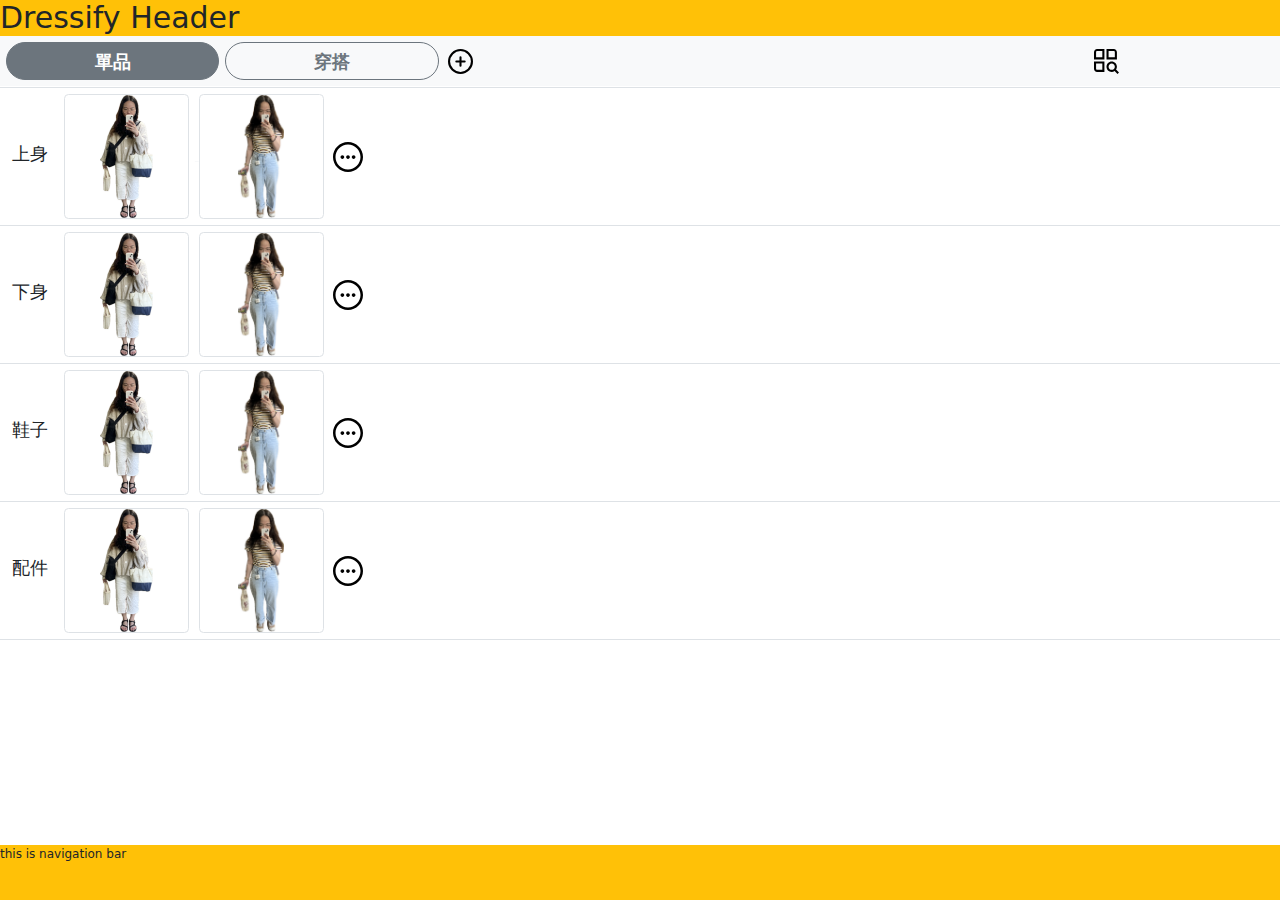
<file: index.html>
<!DOCTYPE html>
<html lang="en">

<head>
  <meta charset="UTF-8">
  <meta name="viewport" content="width=device-width, initial-scale=1.0">
  <!-- <meta name="viewport" content="width=375, initial-scale=1.0"> -->
  <!-- Bootstrap 5.3.3 -->
  <link href="https://cdn.jsdelivr.net/npm/bootstrap@5.3.3/dist/css/bootstrap.min.css" rel="stylesheet"
    integrity="sha384-QWTKZyjpPEjISv5WaRU9OFeRpok6YctnYmDr5pNlyT2bRjXh0JMhjY6hW+ALEwIH" crossorigin="anonymous">
  <style>
    html {
      font-size: 12px;
    }
    body {
      min-width: 375px;
    }
    /* 調整字體大小 */
    .text-xs {
      font-size: 12px;
    }
    .text-s {
      font-size: 14px;
    }
    .text-m {
      font-size: 16px;
    }
    .text-l {
      font-size: 18px;
    }
    .text-xl {
      font-size: 20px;
    }
    header {
      height: 50px;
    }
    nav {
      height: 55px;
    }

    img {
      object-fit: contain;
    }

    .md-18 {
      font-size: 18px;
    }

    .material-symbols-outlined.md-32 {
      font-size: 32px;
    }
  </style>
</head>

<body>
  <header class="bg-warning pb-5 fixed-top">
    <h1>Dressify Header</h1>
  </header>
  <div class="py-5">
    <!-- header -->
    <div class="container-fluid fixed-top bg-light my-5">
      <div class="row align-items-center">
        <a href="./index.html" class="col-2 ms-2 my-2 btn btn-outline-secondary md-18 active rounded-pill"><b>單品</b></a>
  
        <a href="./closet_match.html" class="col-2 ms-2 my-2 btn btn-outline-secondary md-18 rounded-pill"><b>穿搭</b></a>

        <a href="./closet_add.html" class="col-6"><img src="./icons/add.svg" style="width: 25px;" alt="add"></a>
        
        <a href="./closet_search.html" class="col-1 ms-2"><img src="./icons/pic-search.svg" style="width: 25px;" alt="search"></a>
        
      </div>
    </div>

    <!-- 空間補償，避免被 fixed-top 遮擋 -->
    <div style="padding-top: 45px;"></div>

    <!-- body Single Products-->
    <div class="pt-2 pb-3 mb-3">
      <!-- 部位 -->
      <div class="border-top">
        <span class="px-3 md-18">上身</span>
        <a href="./check_single.html" class="text-light">
          <img class="border rounded my-2 me-2" width="125px" height="125px" src="./img/eg1.jpg" alt="loading...">
        </a>
        <img class="border rounded my-2 me-2" width="125px" height="125px" src="./img/eg2.jpg" alt="loading...">
        <a href="./single_1.html"><img src="icons/dot-pending.svg" style="width: 30px;" alt="more"></a>
      </div>

      <!-- 部位 -->
      <div class="border-top">
        <span class="px-3 md-18">下身</span>
        <img class="border rounded my-2 me-2" width="125px" height="125px" src="./img/eg1.jpg" alt="loading...">
        <img class="border rounded my-2 me-2" width="125px" height="125px" src="./img/eg2.jpg" alt="loading...">
        <a href="./single_2.html"><img src="icons/dot-pending.svg" style="width: 30px;" alt="more"></a>
      </div>

      <!-- 部位 -->
      <div class="border-top">
        <span class="px-3 md-18">鞋子</span>
        <img class="border rounded my-2 me-2" width="125px" height="125px" src="./img/eg1.jpg" alt="loading...">
        <img class="border rounded my-2 me-2" width="125px" height="125px" src="./img/eg2.jpg" alt="loading...">
        <a href="./single_3.html"><img src="icons/dot-pending.svg" style="width: 30px;" alt="more"></a>
      </div>

      <!-- 部位 -->
      <div class="border-top border-bottom">
        <span class="px-3 md-18">配件</span>
        <img class="border rounded my-2 me-2" width="125px" height="125px" src="./img/eg1.jpg" alt="loading...">
        <img class="border rounded my-2 me-2" width="125px" height="125px" src="./img/eg2.jpg" alt="loading...">
        <a href="./single_4.html"><img src="icons/dot-pending.svg" style="width: 30px;" alt="more"></a>
      </div>

    </div>

  </div>
  <nav class="bg-warning pb-4 fixed-bottom">this is navigation bar</nav>


  <script src="https://cdn.jsdelivr.net/npm/bootstrap@5.3.3/dist/js/bootstrap.bundle.min.js"
    integrity="sha384-YvpcrYf0tY3lHB60NNkmXc5s9fDVZLESaAA55NDzOxhy9GkcIdslK1eN7N6jIeHz"
    crossorigin="anonymous"></script>
</body>

</html>
</file>
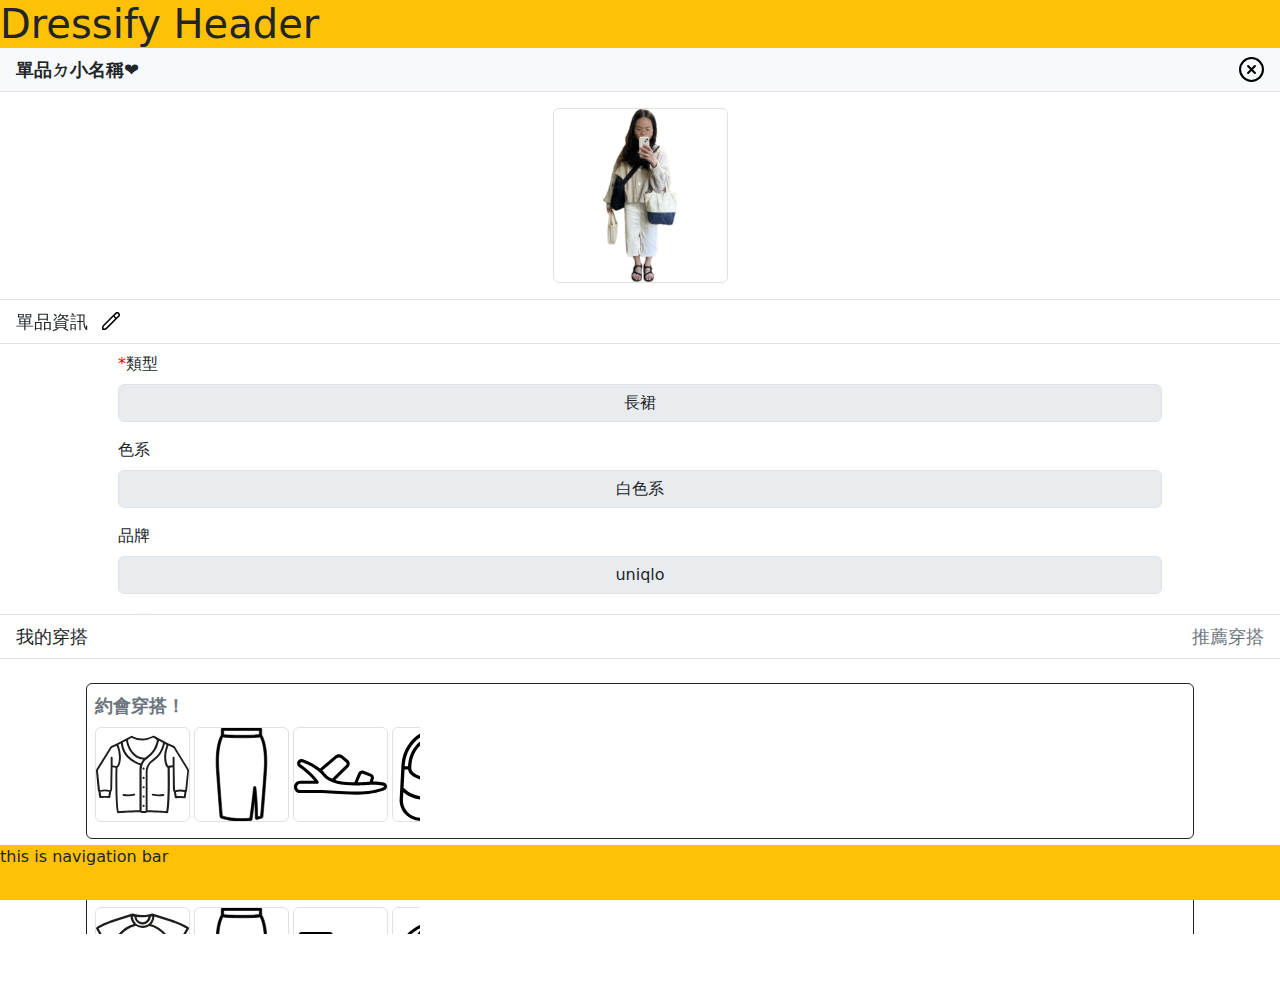
<file: check_single.html>
<!DOCTYPE html>
<html lang="en">

<head>
  <meta charset="UTF-8">
  <meta name="viewport" content="width=device-width, initial-scale=1.0">
  <!-- <meta name="viewport" content="width=375, initial-scale=1.0"> -->
  <!-- Bootstrap 5.3.3 -->
  <link href="https://cdn.jsdelivr.net/npm/bootstrap@5.3.3/dist/css/bootstrap.min.css" rel="stylesheet"
    integrity="sha384-QWTKZyjpPEjISv5WaRU9OFeRpok6YctnYmDr5pNlyT2bRjXh0JMhjY6hW+ALEwIH" crossorigin="anonymous">
  <style>
    img {
      object-fit: contain;
    }

    .md-18 {
      font-size: 18px;
    }

    .material-symbols-outlined.md-32 {
      font-size: 32px;
    }

    label.required::before {
      content: '*';
      color: red;
    }

    header {
      height: 50px;
    }

    nav {
      height: 55px;
    }
  </style>
</head>

<body>
  <header class="bg-warning pb-5 fixed-top">
    <h1>Dressify Header</h1>
  </header>

  <div class="py-5">
    <!-- header -->
    <div class="fixed-top bg-light my-5">
      <div class="d-flex justify-content-between align-items-center border-bottom">
        <div id="sTitle" class="px-3 p-2 md-18"><b>單品ㄉ小名稱❤</b></div>

        <a href="./index.html" class="px-3"><img src="icons/cross-circle.svg" style="width: 25px;" alt="cancel"></a>
      </div>
      <div class="p-3 text-center bg-white border-bottom">
        <img class="border rounded" width="175px" height="175px" src="./img/eg1.jpg" alt="loading...">
      </div>
    </div>

    <!-- 空間補償，避免被 fixed-top 遮擋 -->
    <div style="padding-top: 252px;"></div>

    <!-- input/select body for editing info -->
    <!-- 單品資訊header -->
    <div class="px-3 p-2 md-18 border-bottom d-flex justify-content-between sticky-top">
      <div>
        <span class="pe-2">單品資訊</span>
        <img id="editIcon" class="align-middle pb-1 edited" src="icons/pencil.svg" alt="edit" style="width: 18px;">
      </div>
      <div class="d-none editing">
        <img id="cancelEditIcon" class="me-2" src="icons/cross.svg" alt="cancel" style="width: 18px;">
        <img id="confirmEditIcon" src="icons/check.svg" alt="confirm" style="width: 18px;">
      </div>
    </div>

    <!-- 單品資訊content -->
    <div class="container px-5 p-2" style="height: 270px; overflow-y: auto;">

      <div class="mb-3 d-none editing">
        <label for="" class="form-label required">名稱</label>
        <input class="form-control" type="text" value="單品ㄉ小名稱❤" required>
      </div>

      <div class="mb-3">
        <label for="" class="form-label required">類型</label>
        <input class="form-control text-center edited" type="text" value="長裙" disabled>

        <select name="type" class="form-select text-center d-none editing" id="" required>
          <option hidden>請選擇類型</option>

          <optgroup label="外套">
            <option value="">羽絨外套</option>
            <option value="">羽絨外套</option>
            <option value="">大衣外套</option>
          </optgroup>
          <optgroup label="襯衫">
            <option value="">商務襯衫</option>
            <option value="">休閒襯衫</option>
            <option value="">Polo衫</option>
          </optgroup>
          <optgroup label="T-shirt">
            <option value="">長袖</option>
            <option value="">短袖</option>
            <option value="">連帽</option>
          </optgroup>
          <optgroup label="其他">
            <option value="">毛衣/針織</option>
            <option value="">連身褲/裙</option>
          </optgroup>

          <optgroup label="褲子">
            <option value="">牛仔褲</option>
            <option value="">西裝褲</option>
            <option value="">工裝褲</option>
            <option value="">棉褲</option>
            <option value="">九分褲</option>
            <option value="">卡其褲</option>
            <option value="">寬褲</option>
            <option value="">短褲</option>
          </optgroup>
          <optgroup label="裙子">
            <option value="" selected>長裙</option>
            <option value="">短裙</option>
          </optgroup>

          <option value="">拖鞋/涼鞋</option>
          <option value="">運動鞋</option>
          <option value="">休閒鞋</option>
          <option value="">高跟鞋</option>
          <option value="">皮鞋</option>
          <option value="">靴子</option>

          <optgroup label="帽子">
            <option value="">毛帽</option>
            <option value="">棒球帽</option>
            <option value="">漁夫帽</option>
            <option value="">貝雷帽</option>
            <option value="">草帽</option>
            <option value="">紳士帽</option>
          </optgroup>
          <optgroup label="包包">
            <option value="">後背包</option>
            <option value="">側背包</option>
            <option value="">手拿包</option>
          </optgroup>

        </select>
      </div>

      <div class="mb-3">
        <label for="" class="form-label">色系</label>
        <input class="form-control text-center edited" type="text" value="白色系" disabled>

        <select name="" id="" class="form-select text-center d-none editing">
          <option hidden>請選擇色系</option>
          <option value="">黑色系</option>
          <option value="" selected>白色系</option>
          <option value="">灰色系</option>
          <option value="">紅色系</option>
          <option value="">黃色系</option>
          <option value="">綠色系</option>
          <option value="">藍色系</option>
          <option value="">橘色系</option>
          <option value="">紫色系</option>
        </select>
      </div>

      <div class="mb-3">
        <label for="" class="form-label">品牌</label>
        <input class="form-control text-center edited" type="text" value="uniqlo" disabled>

        <input class="form-control text-center d-none editing" type="text" value="uniqlo">
      </div>

      <div class="mb-3">
        <label for="" class="form-label">尺寸</label>
        <input class="form-control text-center edited" type="text" value="S" disabled>

        <select name="" id="" class="form-select text-center d-none editing">
          <option hidden>請選擇尺寸</option>
          <option value="">XXS</option>
          <option value="">XS</option>
          <option value="" selected>S</option>
          <option value="">M</option>
          <option value="">L</option>
          <option value="">XL</option>
          <option value="">XXL</option>
        </select>
      </div>

    </div>

    <!-- 相關穿搭header -->
    <div class="px-3 p-2 md-18 border-top border-bottom sticky-top bg-white">
      <div class="d-flex justify-content-between">
        <div id="sMy">我的穿搭</div>
        <div id="sShare" class="text-secondary">推薦穿搭</div>
      </div>
    </div>

    <!-- 相關穿搭content -->
    <!-- 我的穿搭 -->
    <div id="sMyArea" class="container px-3" style="height: 275px; overflow-y: auto;">
      <!-- 穿搭eg1. -->
      <div class="border rounded mt-4 px-2 p-2 border-dark">
        <strong class="text-secondary md-18">約會穿搭！</strong>
        <div class="d-flex" style="width: 325px; overflow-x: auto;">
          <div>
            <img class="border rounded my-2 me-1" width="95px" src="./icons/items/item10.svg">
          </div>

          <div>
            <img class="border rounded my-2 me-1" width="95px" src="./icons/items/item20.svg">
          </div>

          <div>
            <img class="border rounded my-2 me-1" width="95px" src="./icons/items/item22.svg">
          </div>

          <div>
            <img class="border rounded my-2 me-1" width="95px" src="./icons/items/item36.svg">
          </div>
        </div>
      </div>

      <!-- 穿搭eg2. -->
      <div class="border rounded mt-4 px-2 p-2 border-dark">
        <strong class="text-secondary md-18">小日常（這裡是輸入的穿搭的標題哦！）</strong>
        <div class="d-flex" style="width: 325px; overflow-x: auto;">
          <div>
            <img class="border rounded my-2 me-1" width="95px" src="./icons/items/item8.svg">
          </div>

          <div>
            <img class="border rounded my-2 me-1" width="95px" src="./icons/items/item20.svg">
          </div>

          <div>
            <img class="border rounded my-2 me-1" width="95px" src="./icons/items/item24.svg">
          </div>

          <div>
            <img class="border rounded my-2 me-1" width="95px" src="./icons/items/item29.svg">
          </div>

          <div>
            <img class="border rounded my-2 me-1" width="95px" src="./icons/items/item34.svg">
          </div>
        </div>
      </div>
    </div>

    <!-- 推薦穿搭 -->
    <div id="sShareArea" class="container p-3 d-none">
      這裡要放穿搭牆的相關照片！（請偷昱凱ㄉ！）
    </div>

  </div>

  </div>
  <nav class="bg-warning pb-4 fixed-bottom">this is navigation bar</nav>


  <script src="https://cdn.jsdelivr.net/npm/bootstrap@5.3.3/dist/js/bootstrap.bundle.min.js"
    integrity="sha384-YvpcrYf0tY3lHB60NNkmXc5s9fDVZLESaAA55NDzOxhy9GkcIdslK1eN7N6jIeHz"
    crossorigin="anonymous"></script>

  <script>
    // 處理編輯單品資訊的部分！
    function handleEdit() {
      // console.log(event.target);

      // 找到class='edited'的部分，讓他們消失
      document.querySelectorAll('.edited').forEach(elem => {
        elem.classList.add('d-none');
      })

      // 找到class='editing'的部分，並顯示出來
      document.querySelectorAll('.editing').forEach(elem => {
        elem.classList.remove('d-none');
      })
    }

    document.getElementById('editIcon').onclick = handleEdit;

    function handleCancelEdit() {
      if (confirm('確定放棄編輯？')) {  // 可以考慮使用bootstrap的modal？
        // 找到class='edited'的部分，並顯示出來
        document.querySelectorAll('.edited').forEach(elem => {
          elem.classList.remove('d-none');
        })

        // 找到class='editing'的部分，讓他們消失
        document.querySelectorAll('.editing').forEach(elem => {
          elem.classList.add('d-none');
        })
      }
    }

    document.getElementById('cancelEditIcon').onclick = handleCancelEdit;

    function handleConfirmEdit() {
      // 這裡一樣可以下if(confirm('確定完成編輯？')){}
      // 要多一個拿到上面editing中 user's input並改寫edited裡面的value！
      const editing = document.querySelectorAll('.editing');
      const edited = document.querySelectorAll('.edited');

      const editedName = editing[1].children[1].value;
      // const editedType = editing[2].querySelector('option[selected]').innerText; 這個不會跟著「選擇之後」做改變～～
      const editedType = editing[2].options[editing[2].selectedIndex].text;
      const editedColor = editing[3].options[editing[3].selectedIndex].text;
      const editedBrand = editing[4].value;
      const editedSize = editing[5].options[editing[5].selectedIndex].text;

      // 把上面拿到的更改後的value放在input的value中（就是之後會render的地方～）
      document.getElementById('sTitle').innerText = editedName;
      edited[1].value = editedType;
      edited[2].value = editedColor;
      edited[3].value = editedBrand;
      edited[4].value = editedSize;

      // 找到class='edited'的部分，並顯示出來
      edited.forEach(elem => {
        elem.classList.remove('d-none');
      })

      // 找到class='editing'的部分，讓他們消失
      editing.forEach(elem => {
        elem.classList.add('d-none');
      })
    }

    document.getElementById('confirmEditIcon').onclick = handleConfirmEdit;

    // 處理我的穿搭／推薦穿搭的隱藏、顯示
    // -1 點擊「推薦穿搭」
    function handleShare() {
      // 更改標頭文字顏色
      document.getElementById('sShare').classList.remove('text-secondary');  
      document.getElementById('sMy').classList.add('text-secondary');

      // 更改顯示的area
      document.getElementById('sShareArea').classList.remove('d-none');  
      document.getElementById('sMyArea').classList.add('d-none');
    }
    document.getElementById('sShare').onclick = handleShare;

    // -2 點擊「我的穿搭」
    function handleMy() {
      // 更改標頭文字顏色
      document.getElementById('sMy').classList.remove('text-secondary');  
      document.getElementById('sShare').classList.add('text-secondary');

      // 更改顯示的area
      document.getElementById('sMyArea').classList.remove('d-none');  
      document.getElementById('sShareArea').classList.add('d-none');
    }
    document.getElementById('sMy').onclick = handleMy;
  </script>
</body>


</html>
</file>
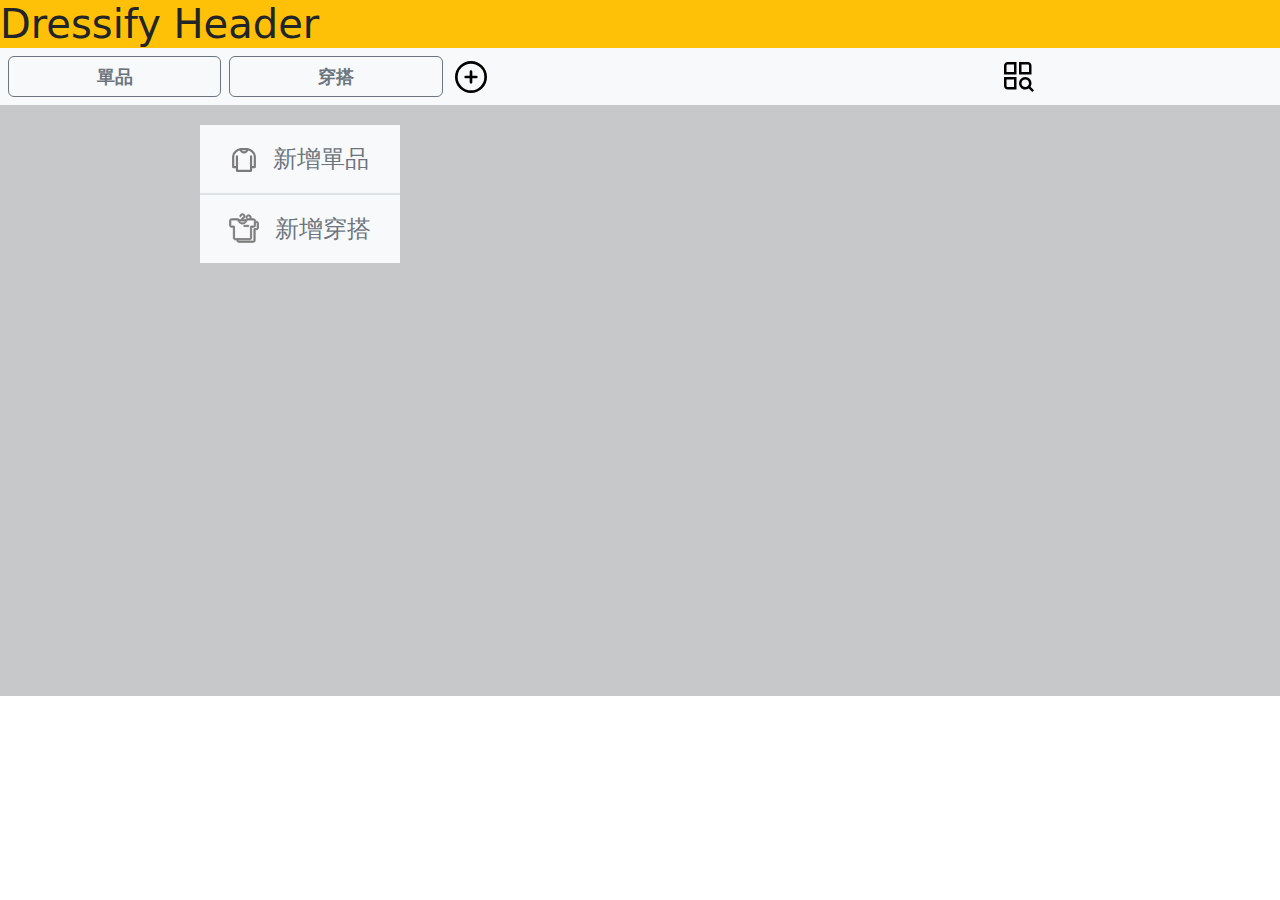
<file: closet_add.html>
<!DOCTYPE html>
<html lang="en">

<head>
  <meta charset="UTF-8">
  <!-- <meta name="viewport" content="width=device-width, initial-scale=1.0"> -->
  <meta name="viewport" content="width=375, initial-scale=1.0">
  <!-- Bootstrap 5.3.3 -->
  <link href="https://cdn.jsdelivr.net/npm/bootstrap@5.3.3/dist/css/bootstrap.min.css" rel="stylesheet"
    integrity="sha384-QWTKZyjpPEjISv5WaRU9OFeRpok6YctnYmDr5pNlyT2bRjXh0JMhjY6hW+ALEwIH" crossorigin="anonymous">
  <style>
    img {
      object-fit: contain;
    }

    .md-18 {
      font-size: 18px;
    }

    .md-24 {
      font-size: 24px;
    }

    .material-symbols-outlined.md-32 {
      font-size: 32px;
    }

    #addPopM {
      transform: translateY(100%);  /* 初始滑出畫面外 */
      transition: transform 0.5s ease;  /* 平滑過渡效果 */
    }

    #addPopM.show {
      transform: translateY(0); /* 滑入畫面 */
    }
  </style>
</head>

<body>
  <header class="bg-warning pb-5 fixed-top">
    <h1>Dressify Header</h1>
  </header>
  <div class="pt-5">
    <!-- header -->
    <div class="container-fluid fixed-top bg-light my-5">
      <div class="row align-items-center">
        <a href="./index.html" class="col-2 ms-2 my-2 btn btn-outline-secondary md-18"><b>單品</b></a>

        <a href="./closet_match.html" class="col-2 ms-2 my-2 btn btn-outline-secondary md-18"><b>穿搭</b></a>

        <a href="./closet_add.html" class="col-5"><img src="./icons/add.svg" style="width: 32px;" alt="add"></a>

        <a href="./closet_search.html" class="col-1 ms-3"><img src="./icons/pic-search.svg" style="width: 30px;"
            alt="search"></a>

      </div>
    </div>

    <div id="addOverlay" class="mt-5 p-2 bg-dark bg-opacity-25" style="height: 600px;">
      <div class="bg-light position-fixed" style="width: 200px; top: 125px; margin-left: 15%;">
        <div id="addBtnS" class="border-bottom border-2 md-24 text-center py-3 text-secondary"><img
            src="./icons/add_single.svg" class="align-text-bottom opacity-50" style="width: 26px;"
            alt="one"><span>&nbsp;&nbsp;新增單品</span></div>

        <div id="addBtnM" class="md-24 text-center py-3 text-secondary"><img src="./icons/add_match.svg"
            class="align-text-bottom opacity-50" style="width: 30px;" alt="set"><span>&nbsp;&nbsp;新增穿搭</span></div>
      </div>
    </div>
  </div>

  <div id="addPopM" class="fixed-bottom bg-light rounded-top" style="height: 220px;"> 
    <div class="mx-5 my-3 pt-3">
      <!-- href needs to be set for redirecting -->
      <a href="#" class="btn btn-dark md-24 p-3" style="width: 275px;">
        <img src="./icons/add_match_closet_white.svg" class="align-text-bottom" style="width: 26px;">
        <span class="md-24">&nbsp;&nbsp;衣櫃搭配</span>
      </a>
    </div>
    <div class="mx-5 my-3">
      <!-- href needs to be set for redirecting -->
      <a href="#" class="btn btn-dark md-24 p-3" style="width: 275px;">
        <img src="./icons/add_match_pic_white.svg" class="align-middle" style="width: 26px;">
        <span class="md-24">&nbsp;&nbsp;上傳圖片</span>
      </a>
    </div>
  </div>


  <script src="https://cdn.jsdelivr.net/npm/bootstrap@5.3.3/dist/js/bootstrap.bundle.min.js"
    integrity="sha384-YvpcrYf0tY3lHB60NNkmXc5s9fDVZLESaAA55NDzOxhy9GkcIdslK1eN7N6jIeHz"
    crossorigin="anonymous"></script>
  <script>
    const divElemS = document.getElementById('addBtnS');
    const divElemM = document.getElementById('addBtnM');
    const divPopM = document.getElementById('addPopM');

    function handleClickAddS() {
      // 圖片與文字改為黑色
      divElemS.classList.toggle('text-dark');
      divElemS.childNodes[0].classList.toggle('opacity-50');
      // the following is for redirecting to 1.2.21
      // location.href = './index.html';
    }
    divElemS.onclick = handleClickAddS;

    function handleClickAddM() {
      // 圖片與文字改為黑色
      divElemM.classList.toggle('text-dark');
      divElemM.childNodes[0].classList.toggle('opacity-50');

      // 滑出popout選擇新增搭配的方式
      divPopM.classList.toggle('show');
    }
    divElemM.onclick = handleClickAddM;

    // 控制overlay => 點擊後會回到單品區域 （此可考慮整個移至index.html）
    function handleOverlay() {
      if (!divElemS.contains(event.target) 
          && !divElemM.contains(event.target)
          && !divPopM.contains(event.target)) {
        location.href = './index.html'
      }      
    }
    document.onclick = handleOverlay;
  </script>
</body>

</html>
</file>
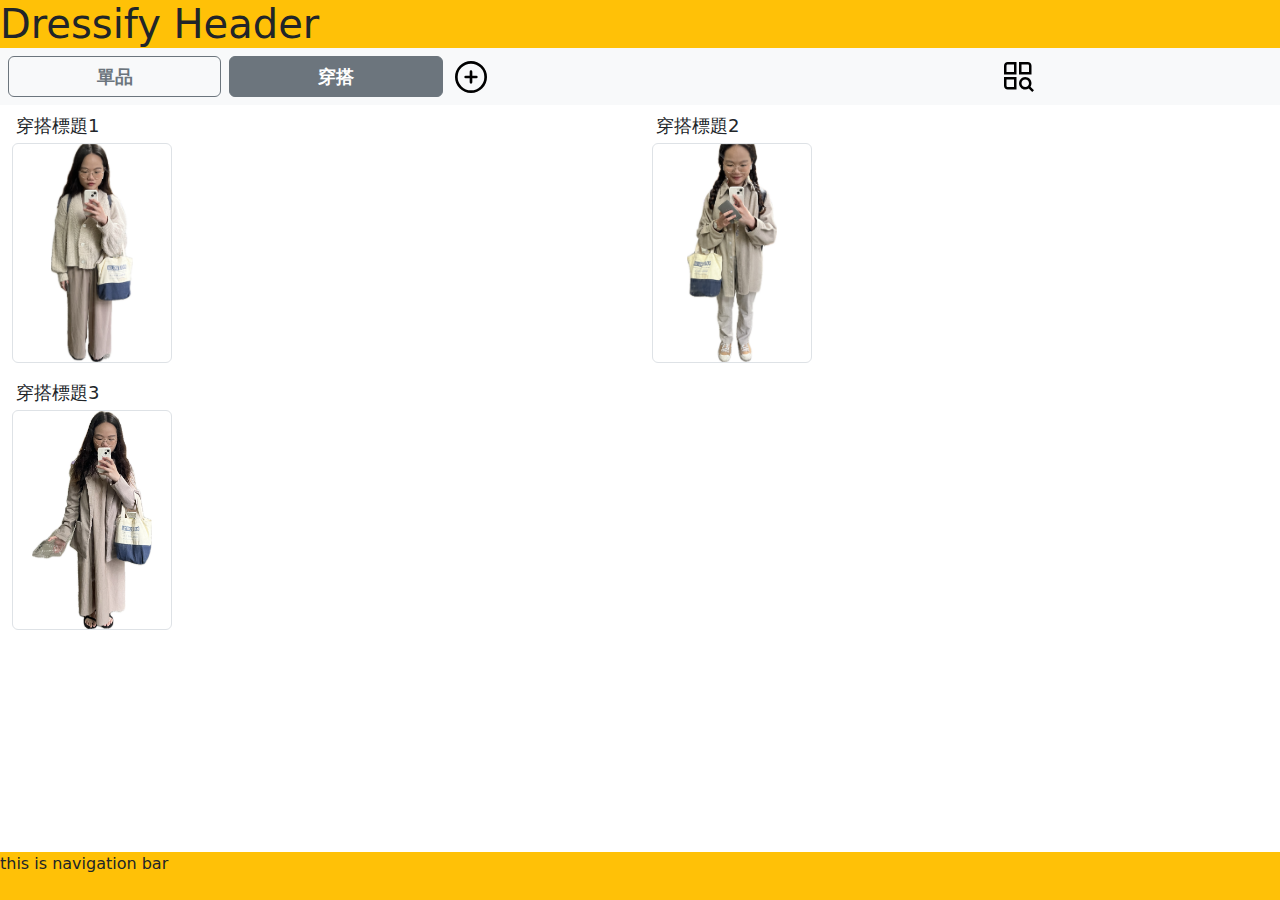
<file: closet_match.html>
<!DOCTYPE html>
<html lang="en">

<head>
  <meta charset="UTF-8">
  <!-- <meta name="viewport" content="width=device-width, initial-scale=1.0"> -->
  <meta name="viewport" content="width=device-width, initial-scale=1.0">
  <!-- Bootstrap 5.3.3 -->
  <link href="https://cdn.jsdelivr.net/npm/bootstrap@5.3.3/dist/css/bootstrap.min.css" rel="stylesheet"
    integrity="sha384-QWTKZyjpPEjISv5WaRU9OFeRpok6YctnYmDr5pNlyT2bRjXh0JMhjY6hW+ALEwIH" crossorigin="anonymous">
  <style>
    img {
      object-fit: contain;
    }

    .md-18 {
      font-size: 18px;
    }

    .material-symbols-outlined.md-32 {
      font-size: 32px;
    }
  </style>
</head>

<body>
  <header class="bg-warning pb-5 fixed-top">
    <h1>Dressify Header</h1>
  </header>
  <div class="py-5">
    <!-- header -->
    <div class="container-fluid fixed-top bg-light my-5">
      <div class="row align-items-center">
        <a href="./index.html" class="col-2 ms-2 my-2 btn btn-outline-secondary md-18"><b>單品</b></a>

        <a href="./closet_match.html" class="col-2 ms-2 my-2 btn btn-outline-secondary md-18 active"><b>穿搭</b></a>

        <a href="./closet_add.html" class="col-5"><img src="./icons/add.svg" style="width: 32px;" alt="add"></a>

        <a href="./closet_search.html" class="col-1 ms-3"><img src="./icons/pic-search.svg" style="width: 30px;"
            alt="search"></a>

      </div>
    </div>

    <!-- body Matches -->
    <div class="row mt-5 mb-3 pb-3">
      <!-- 搭配1 -->
      <div class="col-6 pt-3 ps-4">
        <p class="mb-1 ps-1 md-18">穿搭標題1</p>
        <img class="border rounded" src="./img/eg5.jpg" width="160" height="220" alt="loading...">
      </div>

      <!-- 搭配2 -->
      <div class="col-6 pt-3 pe-4">
        <p class="mb-1 ps-1 md-18">穿搭標題2</p>
        <img class="border rounded " src="./img/eg4.jpg" width="160" height="220" alt="loading...">
      </div>

      <!-- 搭配3 -->
      <div class="col-6 pt-3 ps-4">
        <p class="mb-1 ps-1 md-18">穿搭標題3</p>
        <img class="border rounded " src="./img/eg3.jpg" width="160" height="220" alt="loading...">
      </div>

    </div>
  </div>
  <nav class="bg-warning pb-4 fixed-bottom">this is navigation bar</nav>


  <script src="https://cdn.jsdelivr.net/npm/bootstrap@5.3.3/dist/js/bootstrap.bundle.min.js"
    integrity="sha384-YvpcrYf0tY3lHB60NNkmXc5s9fDVZLESaAA55NDzOxhy9GkcIdslK1eN7N6jIeHz"
    crossorigin="anonymous"></script>
</body>

</html>
</file>
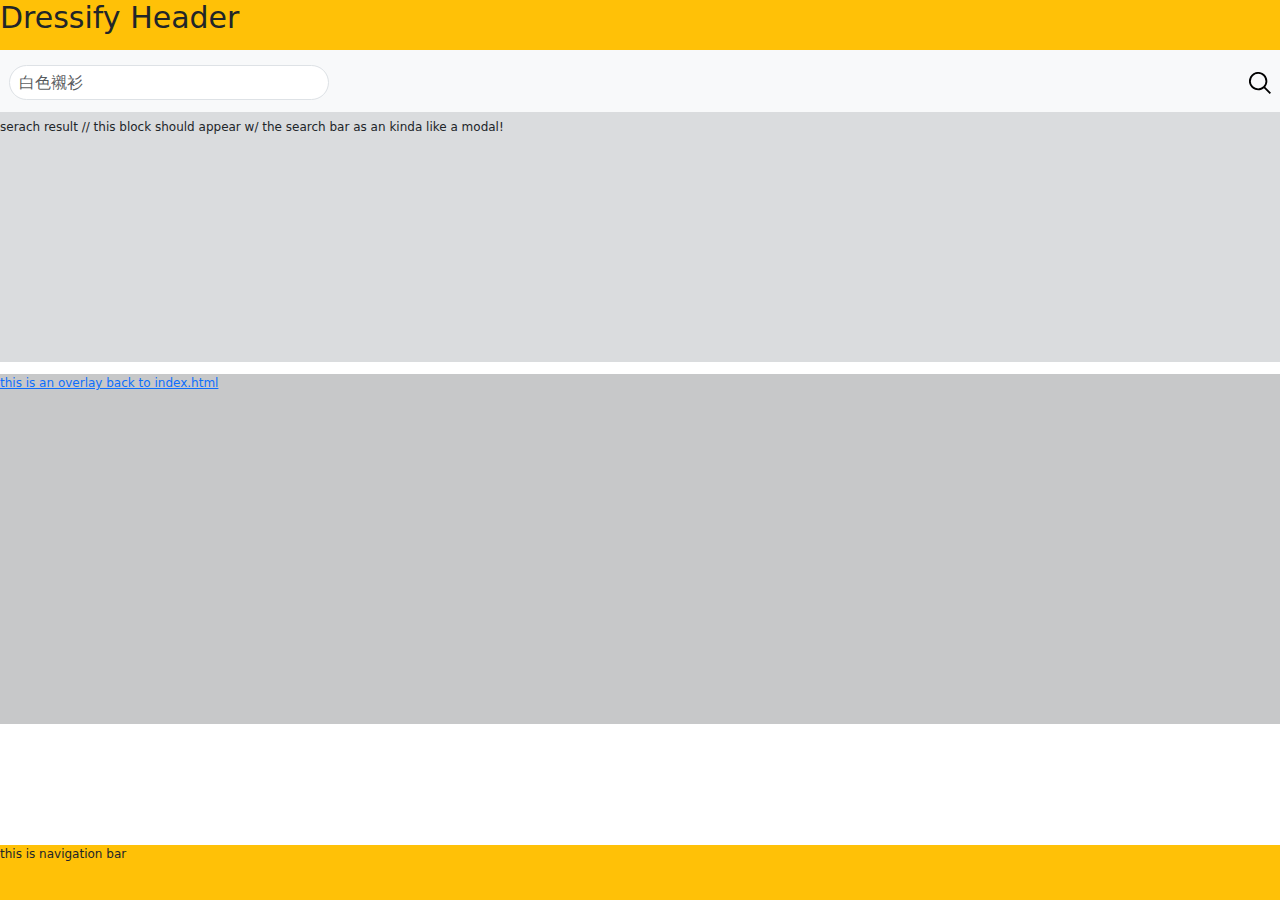
<file: closet_search.html>
<!DOCTYPE html>
<html lang="en">

<head>
  <meta charset="UTF-8">
  <meta name="viewport" content="width=device-width, initial-scale=1.0">
  <!-- <meta name="viewport" content="width=375, initial-scale=1.0"> -->
  <!-- Bootstrap 5.3.3 -->
  <link href="https://cdn.jsdelivr.net/npm/bootstrap@5.3.3/dist/css/bootstrap.min.css" rel="stylesheet"
    integrity="sha384-QWTKZyjpPEjISv5WaRU9OFeRpok6YctnYmDr5pNlyT2bRjXh0JMhjY6hW+ALEwIH" crossorigin="anonymous">
  <style>
    html {
      font-size: 12px;
    }

    body {
      min-width: 375px;
    }

    /* 調整字體大小 */
     .text-xs {
      font-size: 12px;
    }
    .text-s {
      font-size: 14px;
    }
    .text-m {
      font-size: 16px;
    }
    .text-l {
      font-size: 18px;
    }
    .text-xl {
      font-size: 20px;
    }

    header {
      height: 50px;
    }

    nav {
      height: 55px;
    }

    img {
      object-fit: contain;
    }

    .md-18 {
      font-size: 18px;
    }

    .material-symbols-outlined.md-32 {
      font-size: 32px;
    }
  </style>
</head>

<body>
  <header class="bg-warning pb-5 fixed-top">
    <h1>Dressify Header</h1>
  </header>
  
  <div class="py-5">
    <!-- search bar(應有個overlay在closet的那個index.html) -->
    <div class="container-fluid fixed-top bg-light py-3" style="top: 50px">
      <div class="d-flex justify-content-between align-items-center pt-1">
        <div>
          <input class="form-control rounded-pill text-m" type="text" placeholder="白色襯衫" style="width: 320px;">
        </div>

        <div>
          <img src="./icons/search.svg" style="width: 22px;" alt="search">
        </div>
      </div>
    </div>

    <!-- 空間補償，避免被 fixed-top 遮擋 -->
    <div style="padding-top: 76px;"></div>

    <div class="pt-2 pb-3 mb-3 bg-secondary bg-opacity-25" style="height: 250px;">
      serach result // this block should appear w/ the search bar as an kinda like a modal!
    </div>

    <a href="./index.html">
      <div class="bg-dark bg-opacity-25" style="height: 350px;">
        this is an overlay back to index.html      
      </div>
    </a>
    

  </div>
  <nav class="bg-warning pb-4 fixed-bottom">this is navigation bar</nav>


  <script src="https://cdn.jsdelivr.net/npm/bootstrap@5.3.3/dist/js/bootstrap.bundle.min.js"
    integrity="sha384-YvpcrYf0tY3lHB60NNkmXc5s9fDVZLESaAA55NDzOxhy9GkcIdslK1eN7N6jIeHz"
    crossorigin="anonymous"></script>
</body>

</html>
</file>
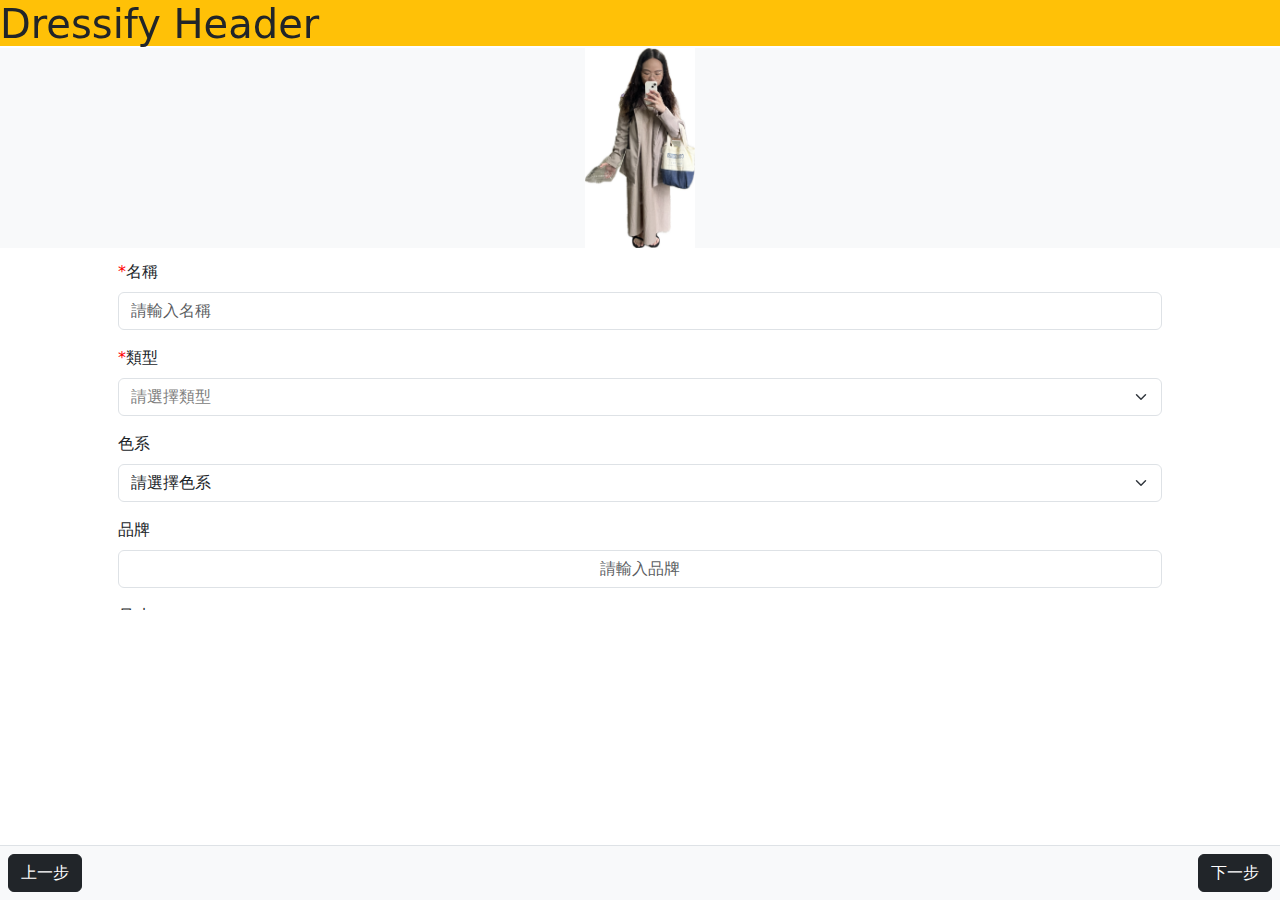
<file: edit.html>
<!DOCTYPE html>
<html lang="en">

<head>
  <meta charset="UTF-8">
  <meta name="viewport" content="width=device-width, initial-scale=1.0">
  <!-- <meta name="viewport" content="width=375, initial-scale=1.0"> -->
  <!-- Bootstrap 5.3.3 -->
  <link href="https://cdn.jsdelivr.net/npm/bootstrap@5.3.3/dist/css/bootstrap.min.css" rel="stylesheet"
    integrity="sha384-QWTKZyjpPEjISv5WaRU9OFeRpok6YctnYmDr5pNlyT2bRjXh0JMhjY6hW+ALEwIH" crossorigin="anonymous">
  <style>
    img {
      object-fit: contain;
    }

    .md-18 {
      font-size: 18px;
    }

    .material-symbols-outlined.md-32 {
      font-size: 32px;
    }

    .accordion-button:not(.collapsed) {
      color: lightslategray;
      background-color: lightgrey;
      /* box-shadow: none; 移除陰影效果 */
    }

    .accordion-button:focus {
      outline: 2px solid darkgray;
      box-shadow: 0 0 0 0.2rem rgba(169, 169, 169, 0.25);
    }

    label.required::before {
      content: '*';
      color: red;
    }
  </style>
</head>

<body>
  <header class="bg-warning fixed-top" style="height: 46px;">
    <h1>Dressify Header</h1>
  </header>

  <!-- pic of THE clothes -->
  <div class="fixed-top mt-5 bg-light d-flex justify-content-center">
    <img src="./img/eg3.jpg" alt="pic" height="200px">
  </div>

  <!-- input/select body for editing info -->
  <div class="container px-5" style="margin-top: 260px; height: 350px; overflow-y: auto;">
    <div class="mb-3">
      <label for="" class="form-label required">名稱</label>
      <input class="form-control" type="text" placeholder="請輸入名稱" required>
    </div>

    <div class="mb-3">
      <label for="" class="form-label required">類型</label>
      <select name="type" class="form-select" id="" style="color: gray;" required>
        <option hidden>請選擇類型</option>

        <optgroup label="外套">
          <option value="">羽絨外套</option>
          <option value="">羽絨外套</option>
          <option value="">大衣外套</option>
        </optgroup>
        <optgroup label="襯衫">
          <option value="">商務襯衫</option>
          <option value="">休閒襯衫</option>
          <option value="">Polo衫</option>
        </optgroup>
        <optgroup label="T-shirt">
          <option value="">長袖</option>
          <option value="">短袖</option>
          <option value="">連帽</option>
        </optgroup>
        <optgroup label="其他">
          <option value="">毛衣/針織</option>
          <option value="">連身褲/裙</option>
        </optgroup>

        <optgroup label="褲子">
          <option value="">牛仔褲</option>
          <option value="">西裝褲</option>
          <option value="">工裝褲</option>
          <option value="">棉褲</option>
          <option value="">九分褲</option>
          <option value="">卡其褲</option>
          <option value="">寬褲</option>
          <option value="">短褲</option>
        </optgroup>
        <optgroup label="裙子">
          <option value="">長裙</option>
          <option value="">短裙</option>
        </optgroup>

        <option value="">拖鞋/涼鞋</option>
        <option value="">運動鞋</option>
        <option value="">休閒鞋</option>
        <option value="">高跟鞋</option>
        <option value="">皮鞋</option>
        <option value="">靴子</option>

        <optgroup label="帽子">
          <option value="">毛帽</option>
          <option value="">棒球帽</option>
          <option value="">漁夫帽</option>
          <option value="">貝雷帽</option>
          <option value="">草帽</option>
          <option value="">紳士帽</option>
        </optgroup>
        <optgroup label="包包">
          <option value="">後背包</option>
          <option value="">側背包</option>
          <option value="">手拿包</option>
        </optgroup>

      </select>

    </div>

    <div class="mb-3">
      <label for="" class="form-label">色系</label>
      <!-- <input class="form-control text-center" type="text" placeholder="請輸入顏色"> -->
      <select name="" id="" class="form-select">
        <option hidden>請選擇色系</option>
        <option value="">黑色系</option>
        <option value="">白色系</option>
        <option value="">灰色系</option>
        <option value="">紅色系</option>
        <option value="">黃色系</option>
        <option value="">綠色系</option>
        <option value="">藍色系</option>
        <option value="">橘色系</option>
        <option value="">紫色系</option>
      </select>
    </div>

    <div class="mb-3">
      <label for="" class="form-label">品牌</label>
      <input class="form-control text-center" type="text" placeholder="請輸入品牌">
    </div>

    <div class="mb-3">
      <label for="" class="form-label">尺寸</label>
      <!-- <input class="form-control text-center" type="text" placeholder="請輸入尺寸"> -->
      <select name="" id="" class="form-select">
        <option hidden>請選擇尺寸</option>
        <option value="">XXS</option>
        <option value="">XS</option>
        <option value="">S</option>
        <option value="">M</option>
        <option value="">L</option>
        <option value="">XL</option>
        <option value="">XXL</option>
      </select>
    </div>

  </div>

  <div id="progress" class="fixed-bottom border-top bg-light d-flex justify-content-between" style="height: 55px;">
    <a href="#" class="btn btn-dark m-2">上一步</a>
    <a href="#" class="btn btn-dark m-2">下一步</a>
  </div>

  <script src="https://cdn.jsdelivr.net/npm/bootstrap@5.3.3/dist/js/bootstrap.bundle.min.js"
    integrity="sha384-YvpcrYf0tY3lHB60NNkmXc5s9fDVZLESaAA55NDzOxhy9GkcIdslK1eN7N6jIeHz"
    crossorigin="anonymous"></script>
  <script>

  </script>
</body>

</html>
</file>
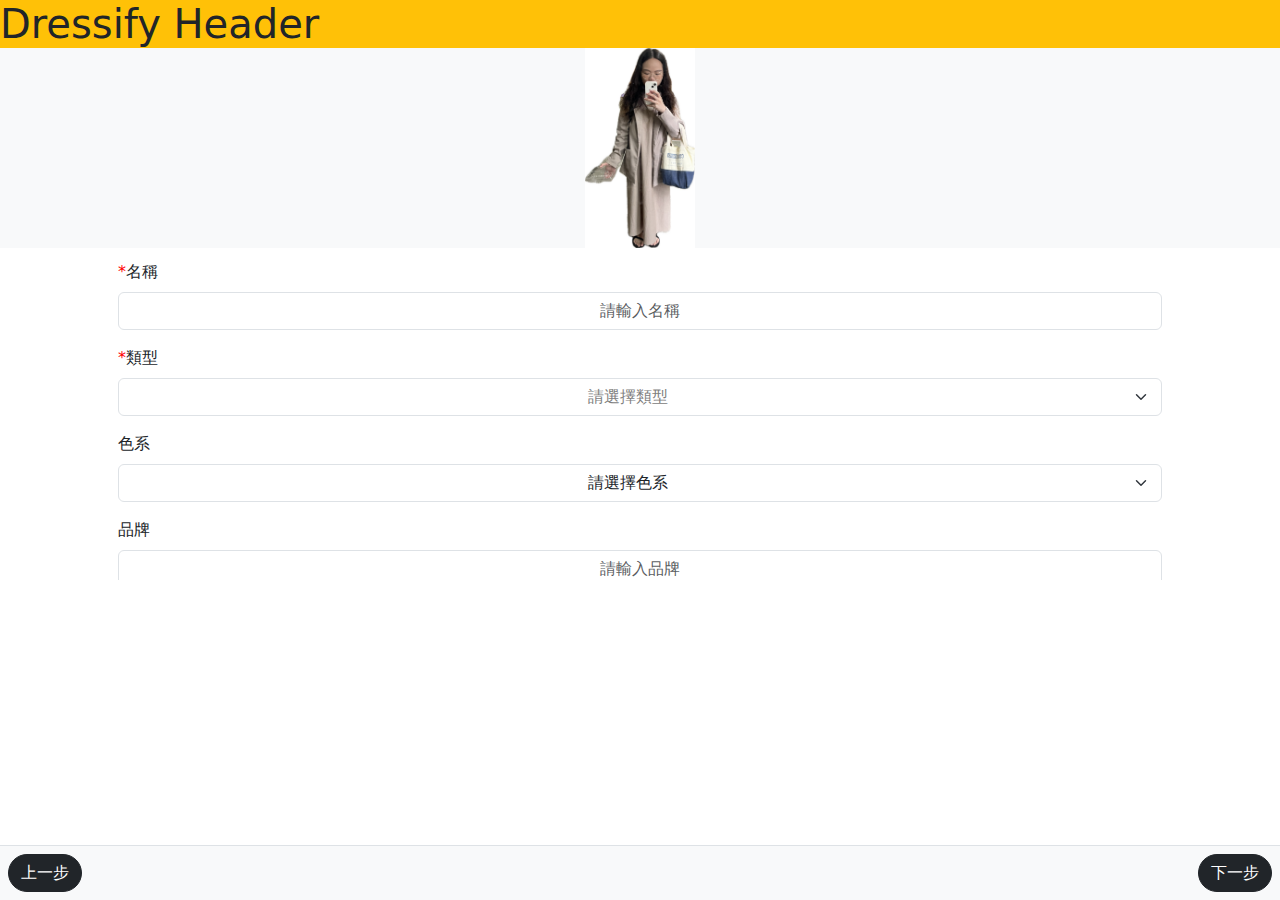
<file: edit_single.html>
<!DOCTYPE html>
<html lang="en">

<head>
  <meta charset="UTF-8">
  <meta name="viewport" content="width=device-width, initial-scale=1.0">
  <!-- <meta name="viewport" content="width=375, initial-scale=1.0"> -->
  <!-- Bootstrap 5.3.3 -->
  <link href="https://cdn.jsdelivr.net/npm/bootstrap@5.3.3/dist/css/bootstrap.min.css" rel="stylesheet"
    integrity="sha384-QWTKZyjpPEjISv5WaRU9OFeRpok6YctnYmDr5pNlyT2bRjXh0JMhjY6hW+ALEwIH" crossorigin="anonymous">
  <style>
    img {
      object-fit: contain;
    }

    .md-18 {
      font-size: 18px;
    }

    .material-symbols-outlined.md-32 {
      font-size: 32px;
    }

    label.required::before {
      content: '*';
      color: red;
    }

    header {
      height: 50px;
    }

    nav {
      height: 55px;
    }
  </style>
</head>

<body>
  <header class="bg-warning fixed-top" style="height: 50px;">
    <h1>Dressify Header</h1>
  </header>

  <!-- pic of THE clothes -->
  <div class="fixed-top mt-5 bg-light d-flex justify-content-center">
    <img src="./img/eg3.jpg" alt="pic" height="200px">
  </div>

  <!-- input/select body for editing info -->
  <div class="container px-5" style="margin-top: 260px; height: 320px; overflow-y: auto;">
    <div class="mb-3">
      <label for="" class="form-label required">名稱</label>
      <input class="form-control text-center" type="text" placeholder="請輸入名稱" required>
    </div>

    <div class="mb-3">
      <label for="" class="form-label required">類型</label>
      <select name="type" class="form-select text-center" id="" style="color: gray;" required>
        <option hidden>請選擇類型</option>

        <optgroup label="外套">
          <option value="">羽絨外套</option>
          <option value="">羽絨外套</option>
          <option value="">大衣外套</option>
        </optgroup>
        <optgroup label="襯衫">
          <option value="">商務襯衫</option>
          <option value="">休閒襯衫</option>
          <option value="">Polo衫</option>
        </optgroup>
        <optgroup label="T-shirt">
          <option value="">長袖</option>
          <option value="">短袖</option>
          <option value="">連帽</option>
        </optgroup>
        <optgroup label="其他">
          <option value="">毛衣/針織</option>
          <option value="">連身褲/裙</option>
        </optgroup>

        <optgroup label="褲子">
          <option value="">牛仔褲</option>
          <option value="">西裝褲</option>
          <option value="">工裝褲</option>
          <option value="">棉褲</option>
          <option value="">九分褲</option>
          <option value="">卡其褲</option>
          <option value="">寬褲</option>
          <option value="">短褲</option>
        </optgroup>
        <optgroup label="裙子">
          <option value="">長裙</option>
          <option value="">短裙</option>
        </optgroup>

        <option value="">拖鞋/涼鞋</option>
        <option value="">運動鞋</option>
        <option value="">休閒鞋</option>
        <option value="">高跟鞋</option>
        <option value="">皮鞋</option>
        <option value="">靴子</option>

        <optgroup label="帽子">
          <option value="">毛帽</option>
          <option value="">棒球帽</option>
          <option value="">漁夫帽</option>
          <option value="">貝雷帽</option>
          <option value="">草帽</option>
          <option value="">紳士帽</option>
        </optgroup>
        <optgroup label="包包">
          <option value="">後背包</option>
          <option value="">側背包</option>
          <option value="">手拿包</option>
        </optgroup>

      </select>

    </div>

    <div class="mb-3">
      <label for="" class="form-label">色系</label>
      <!-- <input class="form-control text-center" type="text" placeholder="請輸入顏色"> -->
      <select name="" id="" class="form-select text-center">
        <option hidden>請選擇色系</option>
        <option value="">黑色系</option>
        <option value="">白色系</option>
        <option value="">灰色系</option>
        <option value="">紅色系</option>
        <option value="">黃色系</option>
        <option value="">綠色系</option>
        <option value="">藍色系</option>
        <option value="">橘色系</option>
        <option value="">紫色系</option>
      </select>
    </div>

    <div class="mb-3">
      <label for="" class="form-label">品牌</label>
      <input class="form-control text-center" type="text" placeholder="請輸入品牌">
    </div>

    <div class="mb-3">
      <label for="" class="form-label">尺寸</label>
      <!-- <input class="form-control " type="text" placeholder="請輸入尺寸"> -->
      <select name="" id="" class="form-select text-center">
        <option hidden>請選擇尺寸</option>
        <option value="">XXS</option>
        <option value="">XS</option>
        <option value="">S</option>
        <option value="">M</option>
        <option value="">L</option>
        <option value="">XL</option>
        <option value="">XXL</option>
      </select>
    </div>

  </div>

  <div id="progress" class="fixed-bottom border-top bg-light d-flex justify-content-between" style="height: 55px;">
    <a href="#" class="btn btn-dark m-2 rounded-pill">上一步</a>
    <a href="#" class="btn btn-dark m-2 rounded-pill">下一步</a>
  </div>

  <script src="https://cdn.jsdelivr.net/npm/bootstrap@5.3.3/dist/js/bootstrap.bundle.min.js"
    integrity="sha384-YvpcrYf0tY3lHB60NNkmXc5s9fDVZLESaAA55NDzOxhy9GkcIdslK1eN7N6jIeHz"
    crossorigin="anonymous"></script>
  <script>

  </script>
</body>

</html>
</file>
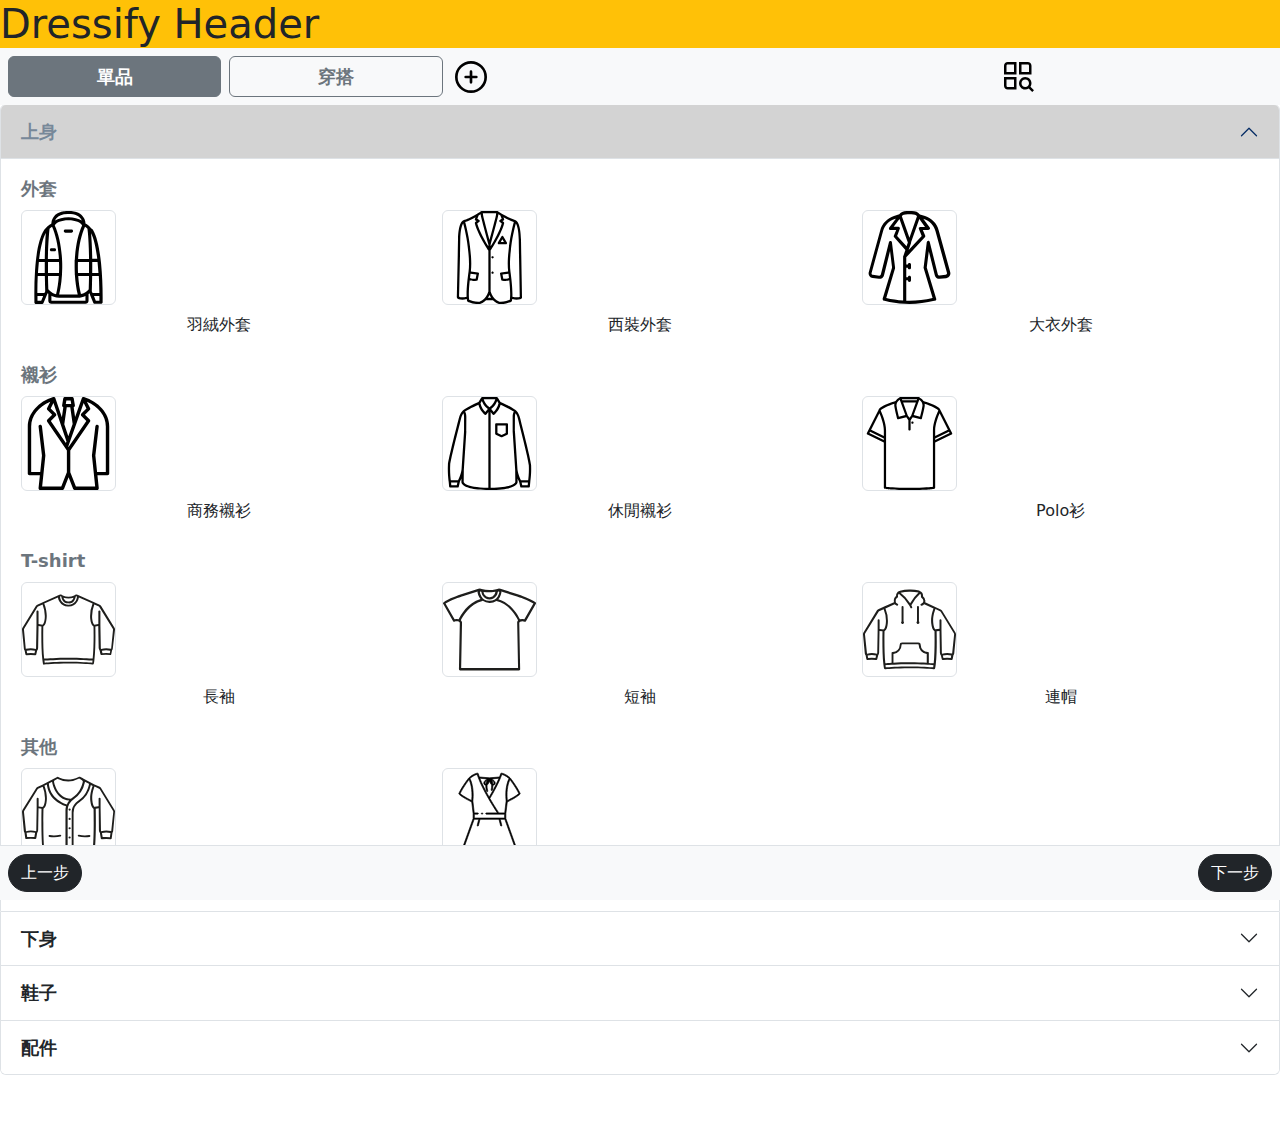
<file: items.html>
<!DOCTYPE html>
<html lang="en">

<head>
  <meta charset="UTF-8">
  <meta name="viewport" content="width=device-width, initial-scale=1.0">
  <!-- <meta name="viewport" content="width=375, initial-scale=1.0"> -->
  <!-- Bootstrap 5.3.3 -->
  <link href="https://cdn.jsdelivr.net/npm/bootstrap@5.3.3/dist/css/bootstrap.min.css" rel="stylesheet"
    integrity="sha384-QWTKZyjpPEjISv5WaRU9OFeRpok6YctnYmDr5pNlyT2bRjXh0JMhjY6hW+ALEwIH" crossorigin="anonymous">
  <style>
    img {
      object-fit: contain;
    }

    .md-18 {
      font-size: 18px;
    }

    .material-symbols-outlined.md-32 {
      font-size: 32px;
    }

    .accordion-button:not(.collapsed) {
      color: lightslategray;
      background-color: lightgrey;
      /* box-shadow: none; 移除陰影效果 */
    }

    .accordion-button:focus {
      outline: 2px solid darkgray;
      box-shadow: 0 0 0 0.2rem rgba(169, 169, 169, 0.25);
    }
  </style>
</head>

<body>
  <header class="bg-warning pb-5 fixed-top">
    <h1>Dressify Header</h1>
  </header>
  <div class="py-5">
    <!-- header -->
    <div class="container-fluid fixed-top bg-light my-5">
      <div class="row align-items-center">
        <a href="./index.html" class="col-2 ms-2 my-2 btn btn-outline-secondary md-18 active"><b>單品</b></a>

        <a href="./closet_match.html" class="col-2 ms-2 my-2 btn btn-outline-secondary md-18"><b>穿搭</b></a>

        <a href="./closet_add.html" class="col-5"><img src="./icons/add.svg" style="width: 32px;" alt="add"></a>

        <a href="./closet_search.html" class="col-1 ms-3"><img src="./icons/pic-search.svg" style="width: 30px;"
            alt="search"></a>
      </div>
    </div>

    <!-- accordion body for items -->
    <div class="accordion mt-5 pt-2" id="accordionItems">
      <div class="accordion-item">
        <h2 class="accordion-header" id="headingOne">
          <button class="accordion-button" type="button" data-bs-toggle="collapse" data-bs-target="#collapseOne"
            aria-expanded="true" aria-controls="collapseOne">
            <strong class="md-18">上身</strong>
          </button>
        </h2>
        <div id="collapseOne" class="accordion-collapse collapse show" aria-labelledby="headingOne"
          data-bs-parent="#accordionItems">
          <div class="accordion-body">

            <strong class="text-secondary md-18">外套</strong>
            <div class="row">
              <div class="item col-4">
                <img class="border rounded my-2 me-1" width="95px" src="./icons/items/item1.svg">
                <div class="text-center">羽絨外套</div>
              </div>

              <div class="item col-4">
                <img class="border rounded my-2 me-1" width="95px" src="./icons/items/item2.svg">
                <div class="text-center">西裝外套</div>
              </div>

              <div class="item col-4">
                <img class="border rounded my-2 me-1" width="95px" src="./icons/items/item3.svg">
                <div class="text-center">大衣外套</div>
              </div>
            </div>

            <br />
            <strong class="text-secondary md-18">襯衫</strong>
            <div class="row">
              <div class="item col-4">
                <img class="border rounded my-2 me-1" width="95px" src="./icons/items/item4.svg">
                <div class="text-center">商務襯衫</div>
              </div>

              <div class="item col-4">
                <img class="border rounded my-2 me-1" width="95px" src="./icons/items/item5.svg">
                <div class="text-center">休閒襯衫</div>
              </div>

              <div class="item col-4">
                <img class="border rounded my-2 me-1" width="95px" src="./icons/items/item6.svg">
                <div class="text-center">Polo衫</div>
              </div>
            </div>

            <br />
            <strong class="text-secondary md-18">T-shirt</strong>
            <div class="row">
              <div class="item col-4">
                <img class="border rounded my-2 me-1" width="95px" src="./icons/items/item7.svg">
                <div class="text-center">長袖</div>
              </div>

              <div class="item col-4">
                <img class="border rounded my-2 me-1" width="95px" src="./icons/items/item8.svg">
                <div class="text-center">短袖</div>
              </div>

              <div class="item col-4">
                <img class="border rounded my-2 me-1" width="95px" src="./icons/items/item9.svg">
                <div class="text-center">連帽</div>
              </div>
            </div>

            <br />
            <strong class="text-secondary md-18">其他</strong>
            <div class="row">
              <div class="item col-4">
                <img class="border rounded my-2 me-1" width="95px" src="./icons/items/item10.svg">
                <div class="text-center">毛衣/針織</div>
              </div>

              <div class="item col-4">
                <img class="border rounded my-2 me-1" width="95px" src="./icons/items/item11.svg">
                <div class="text-center">連身褲/裙</div>
              </div>

            </div>
          </div>
        </div>
      </div>

      <div class="accordion-item">
        <h2 class="accordion-header" id="headingTwo">
          <button class="accordion-button collapsed" type="button" data-bs-toggle="collapse"
            data-bs-target="#collapseTwo" aria-expanded="false" aria-controls="collapseTwo">
            <strong class="md-18">下身</strong>
          </button>
        </h2>
        <div id="collapseTwo" class="accordion-collapse collapse" aria-labelledby="headingTwo"
          data-bs-parent="#accordionItems">
          <div class="accordion-body">

            <strong class="text-secondary md-18">褲子</strong>
            <div class="row">
              <div class="item col-4">
                <img class="border rounded my-2 me-1" width="95px" src="./icons/items/item12.svg">
                <div class="text-center">牛仔褲</div>
              </div>

              <div class="item col-4">
                <img class="border rounded my-2 me-1" width="95px" src="./icons/items/item13.svg">
                <div class="text-center">西裝褲</div>
              </div>

              <div class="item col-4">
                <img class="border rounded my-2 me-1" width="95px" src="./icons/items/item14.svg">
                <div class="text-center">工裝褲</div>
              </div>

              <div class="item col-4">
                <img class="border rounded my-2 me-1" width="95px" src="./icons/items/item15.svg">
                <div class="text-center">棉褲</div>
              </div>

              <div class="item col-4">
                <img class="border rounded my-2 me-1" width="95px" src="./icons/items/item16.svg">
                <div class="text-center">九分褲</div>
              </div>

              <div class="item col-4">
                <img class="border rounded my-2 me-1" width="95px" src="./icons/items/item17.svg">
                <div class="text-center">卡其褲</div>
              </div>

              <div class="item col-4">
                <img class="border rounded my-2 me-1" width="95px" src="./icons/items/item18.svg">
                <div class="text-center">寬褲</div>
              </div>

              <div class="item col-4">
                <img class="border rounded my-2 me-1" width="95px" src="./icons/items/item19.svg">
                <div class="text-center">短褲</div>
              </div>

            </div>

            <br />
            <strong class="text-secondary md-18">裙子</strong>
            <div class="row">
              <div class="item col-4">
                <img class="border rounded my-2 me-1" width="95px" src="./icons/items/item20.svg">
                <div class="text-center">長裙</div>
              </div>

              <div class="item col-4">
                <img class="border rounded my-2 me-1" width="95px" src="./icons/items/item21.svg">
                <div class="text-center">短裙</div>
              </div>
            </div>

          </div>
        </div>
      </div>

      <div class="accordion-item">
        <h2 class="accordion-header" id="headingThree">
          <button class="accordion-button collapsed" type="button" data-bs-toggle="collapse"
            data-bs-target="#collapseThree" aria-expanded="false" aria-controls="collapseThree">
            <strong class="md-18">鞋子</strong>
          </button>
        </h2>
        <div id="collapseThree" class="accordion-collapse collapse" aria-labelledby="headingThree"
          data-bs-parent="#accordionItems">
          <div class="accordion-body">

            <div class="row">
              <div class="item col-4">
                <img class="border rounded my-2 me-1" width="95px" src="./icons/items/item22.svg">
                <div class="text-center">拖鞋/涼鞋</div>
              </div>

              <div class="item col-4">
                <img class="border rounded my-2 me-1" width="95px" src="./icons/items/item23.svg">
                <div class="text-center">運動鞋</div>
              </div>

              <div class="item col-4">
                <img class="border rounded my-2 me-1" width="95px" src="./icons/items/item24.svg">
                <div class="text-center">休閒鞋</div>
              </div>

              <div class="item col-4">
                <img class="border rounded my-2 me-1" width="95px" src="./icons/items/item25.svg">
                <div class="text-center">高跟鞋</div>
              </div>

              <div class="item col-4">
                <img class="border rounded my-2 me-1" width="95px" src="./icons/items/item26.svg">
                <div class="text-center">皮鞋</div>
              </div>

              <div class="item col-4">
                <img class="border rounded my-2 me-1" width="95px" src="./icons/items/item27.svg">
                <div class="text-center">靴子</div>
              </div>
            </div>

          </div>
        </div>
      </div>

      <div class="accordion-item">
        <h2 class="accordion-header" id="headingFour">
          <button class="accordion-button collapsed" type="button" data-bs-toggle="collapse"
            data-bs-target="#collapseFour" aria-expanded="false" aria-controls="collapseFour">
            <strong class="md-18">配件</strong>
          </button>
        </h2>
        <div id="collapseFour" class="accordion-collapse collapse" aria-labelledby="headingFour"
          data-bs-parent="#accordionItems">
          <div class="accordion-body">

            <strong class="text-secondary md-18">帽子</strong>
            <div class="row">
              <div class="item col-4">
                <img class="border rounded my-2 me-1" width="95px" src="./icons/items/item28.svg">
                <div class="text-center">毛帽</div>
              </div>

              <div class="item col-4">
                <img class="border rounded my-2 me-1" width="95px" src="./icons/items/item29.svg">
                <div class="text-center">棒球帽</div>
              </div>

              <div class="item col-4">
                <img class="border rounded my-2 me-1" width="95px" src="./icons/items/item30.svg">
                <div class="text-center">漁夫帽</div>
              </div>

              <div class="item col-4">
                <img class="border rounded my-2 me-1" width="95px" src="./icons/items/item31.svg">
                <div class="text-center">貝雷帽</div>
              </div>

              <div class="item col-4">
                <img class="border rounded my-2 me-1" width="95px" src="./icons/items/item32.svg">
                <div class="text-center">草帽</div>
              </div>

              <div class="item col-4">
                <img class="border rounded my-2 me-1" width="95px" src="./icons/items/item33.svg">
                <div class="text-center">紳士帽</div>
              </div>
            </div>

            <br />
            <strong class="text-secondary md-18">包包</strong>
            <div class="row">
              <div class="item col-4">
                <img class="border rounded my-2 me-1" width="95px" src="./icons/items/item34.svg">
                <div class="text-center">後背包</div>
              </div>

              <div class="item col-4">
                <img class="border rounded my-2 me-1" width="95px" src="./icons/items/item35.svg">
                <div class="text-center">側背包</div>
              </div>

              <div class="item col-4">
                <img class="border rounded my-2 me-1" width="95px" src="./icons/items/item36.svg">
                <div class="text-center">手拿包</div>
              </div>
            </div>

          </div>
        </div>
      </div>
    </div>

  </div>

  <div id="progress" class="fixed-bottom border-top bg-light d-flex justify-content-between" style="height: 55px;">
    <a href="#" class="btn btn-dark m-2 rounded-pill">上一步</a>
    <a href="#" class="btn btn-dark m-2 rounded-pill">下一步</a>
  </div>

  <script src="https://cdn.jsdelivr.net/npm/bootstrap@5.3.3/dist/js/bootstrap.bundle.min.js"
    integrity="sha384-YvpcrYf0tY3lHB60NNkmXc5s9fDVZLESaAA55NDzOxhy9GkcIdslK1eN7N6jIeHz"
    crossorigin="anonymous"></script>
  <script>
    function handleClickItem() {
      // console.log(event.target.parentNode);  // <div class="item col-4"> or <div class="row">
      
      // 只有在選到class="item"這行的話，才會進行這個（解決有時候會點到更外層的div的問題）
      if (event.target.parentNode.classList.contains('item')) {
        // 每次按下先清除其他item被選取的樣式
        document.querySelectorAll('.item').forEach(itemElem => {
          itemElem.children[0].classList.remove('shadow');
          itemElem.children[1].classList.remove('text-secondary');
        })

        event.target.parentNode.children[0].classList.add('shadow');
        event.target.parentNode.children[1].classList.add('text-secondary');
      }
    }
    document.querySelectorAll('.item').forEach(itemElem => {
      itemElem.onclick = handleClickItem;
    })
  </script>
</body>

</html>
</file>
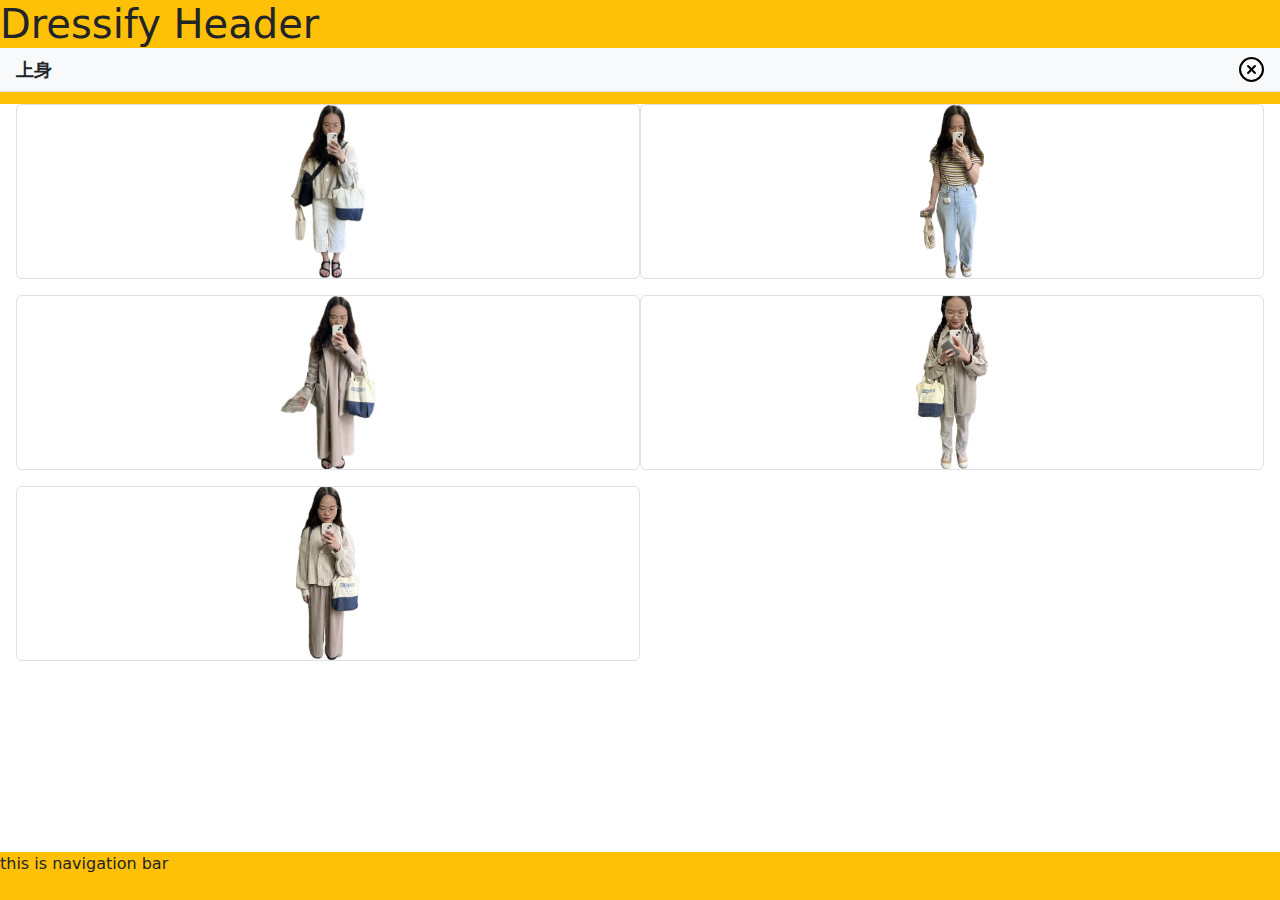
<file: single_1.html>
<!DOCTYPE html>
<html lang="en">

<head>
  <meta charset="UTF-8">
  <!-- <meta name="viewport" content="width=device-width, initial-scale=1.0"> -->
  <meta name="viewport" content="width=375, initial-scale=1.0">
  <!-- Bootstrap 5.3.3 -->
  <link href="https://cdn.jsdelivr.net/npm/bootstrap@5.3.3/dist/css/bootstrap.min.css" rel="stylesheet"
    integrity="sha384-QWTKZyjpPEjISv5WaRU9OFeRpok6YctnYmDr5pNlyT2bRjXh0JMhjY6hW+ALEwIH" crossorigin="anonymous">
  <style>
    img {
      object-fit: contain;
    }

    .md-18 {
      font-size: 18px;
    }

    .material-symbols-outlined.md-32 {
      font-size: 32px;
    }
  </style>
</head>

<body>
  <header class="bg-warning pb-5 fixed-top">
    <h1>Dressify Header</h1>
  </header>

  <div class="py-5">
    <!-- body Single Products-->
    <!-- header -->
    <div class="fixed-top bg-light my-5">
      <div class="d-flex justify-content-between align-items-center border-bottom">
        <div class="px-3 p-2 md-18"><b>上身</b></div>
        <a href="./index.html" class="px-3"><img src="icons/cross-circle.svg" style="width: 25px;" alt="cancel"></a>
      </div>
    </div>

    <div>
      <div class="container-fluid mt-5 pt-2 pb-3 px-4">
        <div class="row g-3">
          <img class="col-6 border rounded" width="17px" height="175px" src="./img/eg1.jpg" alt="loading...">

          <img class="col-6 border rounded" width="175px" height="175px" src="./img/eg2.jpg" alt="loading...">

          <img class="col-6 border rounded" width="175px" height="175px" src="./img/eg3.jpg" alt="loading...">

          <img class="col-6 border rounded" width="175px" height="175px" src="./img/eg4.jpg" alt="loading...">

          <img class="col-6 border rounded" width="175px" height="175px" src="./img/eg5.jpg" alt="loading...">
        </div>
      </div>

    </div>

  </div>

  </div>
  <nav class="bg-warning pb-4 fixed-bottom">this is navigation bar</nav>


  <script src="https://cdn.jsdelivr.net/npm/bootstrap@5.3.3/dist/js/bootstrap.bundle.min.js"
    integrity="sha384-YvpcrYf0tY3lHB60NNkmXc5s9fDVZLESaAA55NDzOxhy9GkcIdslK1eN7N6jIeHz"
    crossorigin="anonymous"></script>
</body>

</html>
</file>
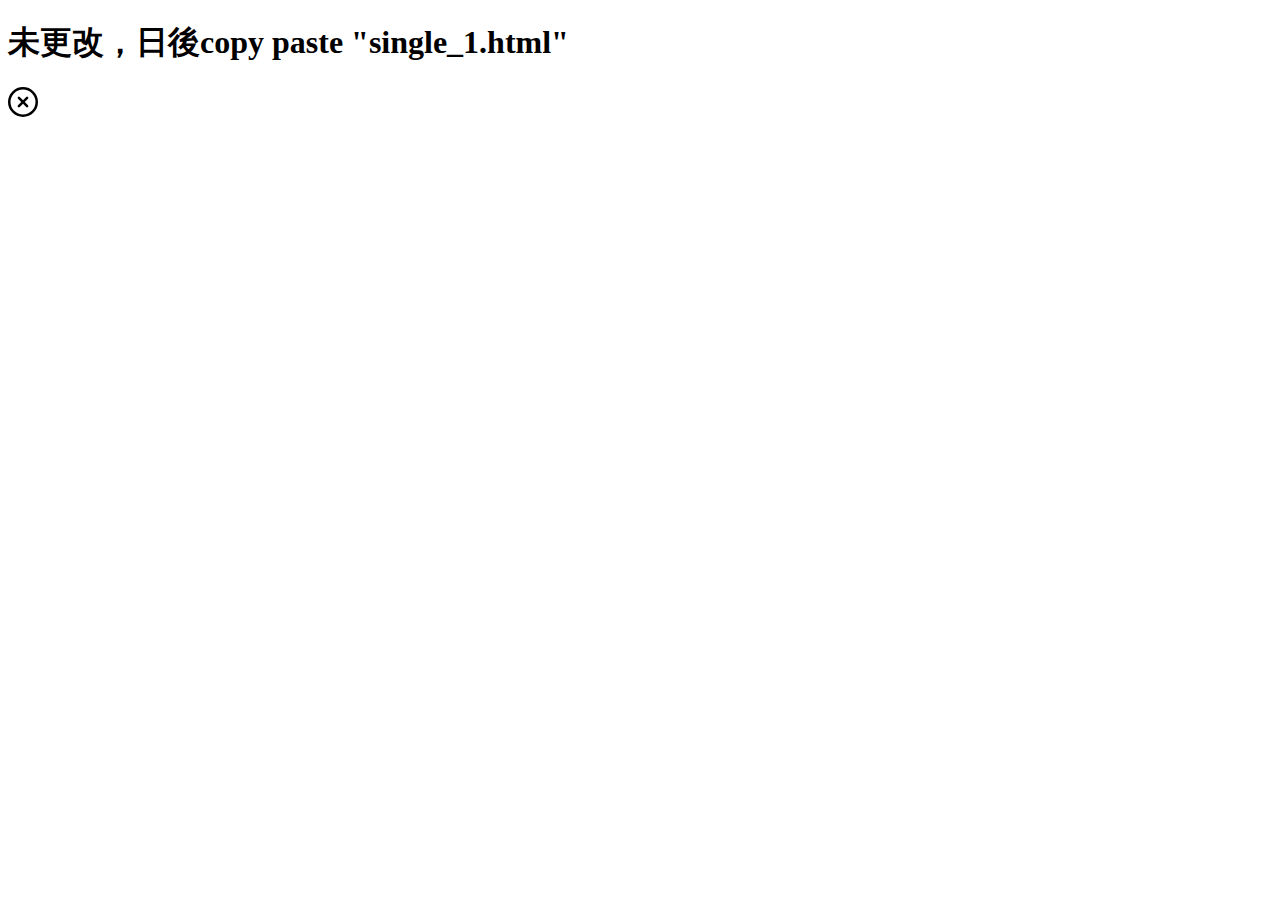
<file: single_2.html>
<!DOCTYPE html>
<html lang="en">
<head>
  <meta charset="UTF-8">
  <meta name="viewport" content="width=device-width, initial-scale=1.0">
  <title>Document</title>
</head>
<body>
  <h1>未更改，日後copy paste "single_1.html"</h1>

  <a href="./index.html" class="px-3"><img src="icons/cross-circle.svg" style="width: 30px;" alt="cancel"></a>
</body>
</html>
</file>
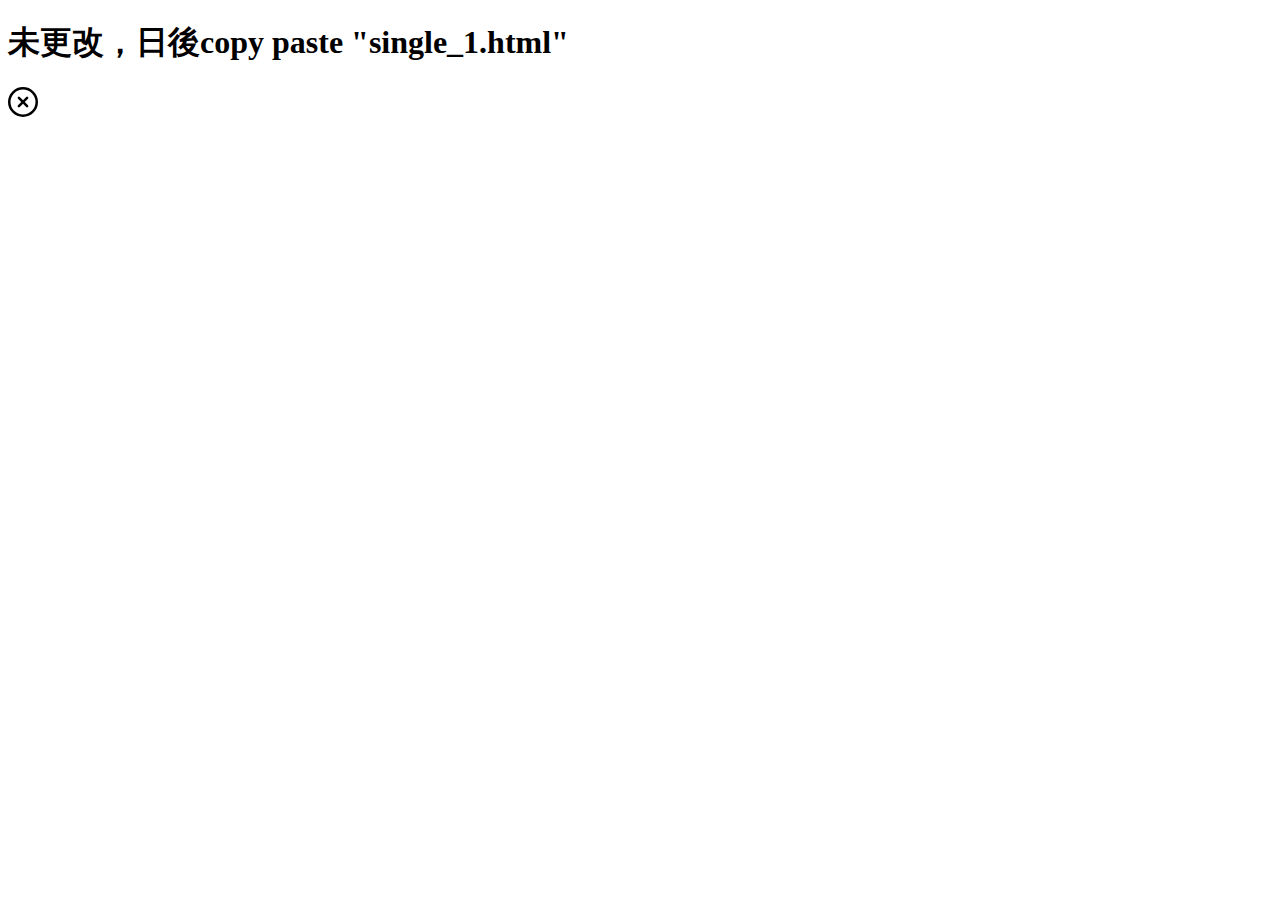
<file: single_3.html>
<!DOCTYPE html>
<html lang="en">
<head>
  <meta charset="UTF-8">
  <meta name="viewport" content="width=device-width, initial-scale=1.0">
  <title>Document</title>
</head>
<body>
  <h1>未更改，日後copy paste "single_1.html"</h1>
  
  <a href="./index.html" class="px-3"><img src="icons/cross-circle.svg" style="width: 30px;" alt="cancel"></a>
</body>
</html>
</file>
